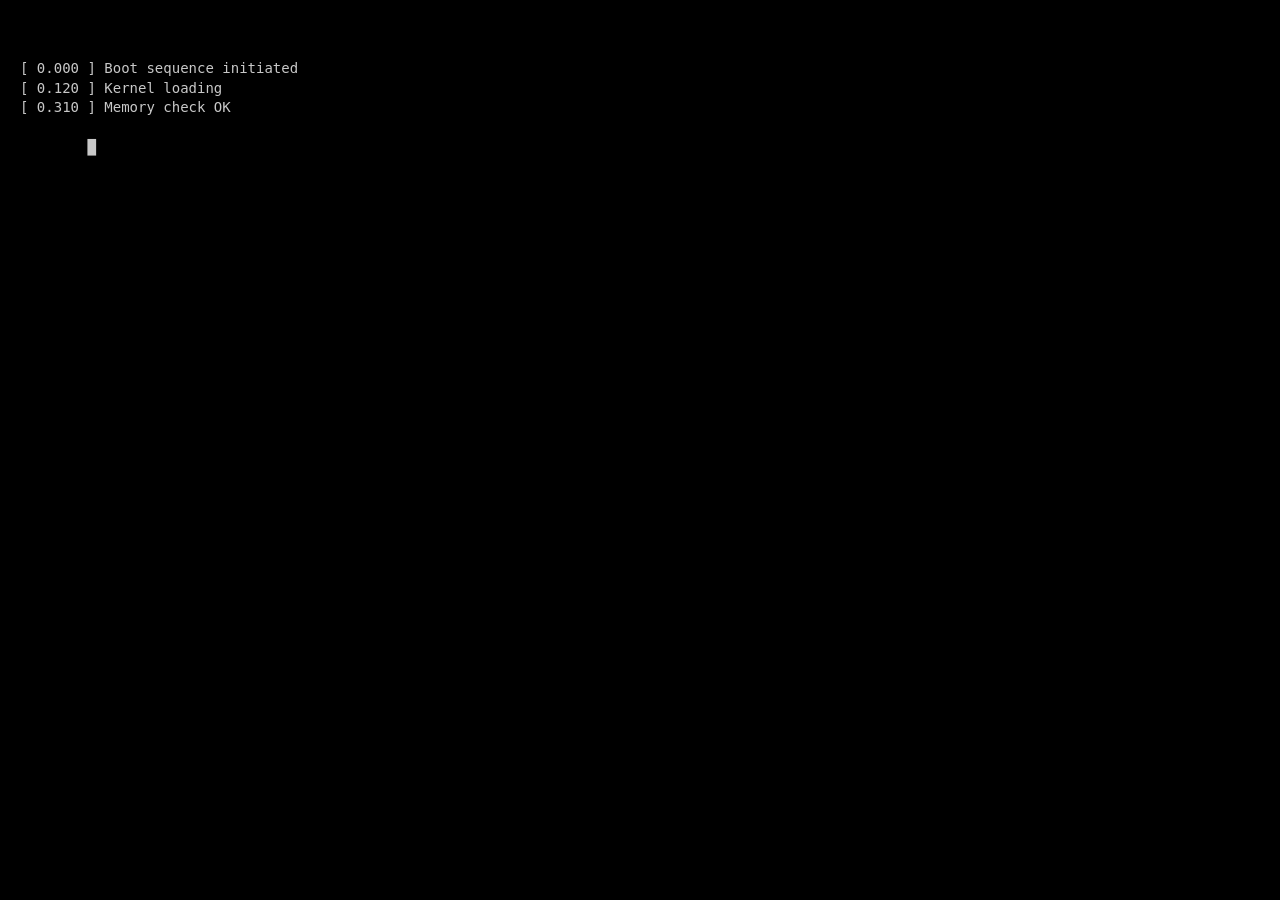
<file: Sito15maggio/index.html>
<!DOCTYPE html>
<html lang="it">
<head>
    <meta charset="UTF-8">
    <meta name="viewport" content="width=device-width, initial-scale=1.0">

    <title>Boot Terminal</title>

    <link rel="stylesheet" href="style.css">
</head>

<body>

    <div id="boot-screen">
        <div id="terminal-text"></div>
        <span id="cursor">█</span>
    </div>

    

    <script src="script.js"></script>

</body>
</html>
</file>
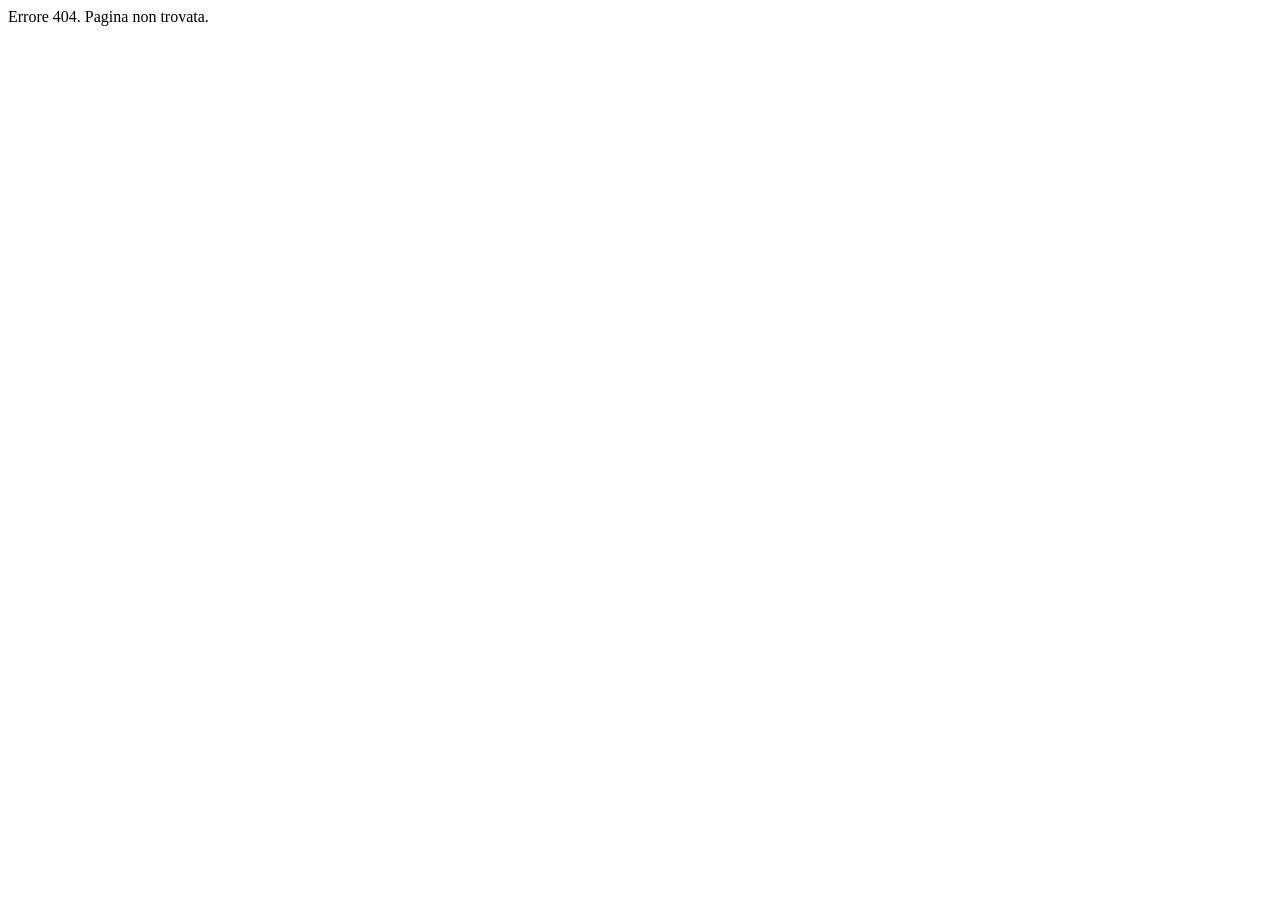
<file: Sito15maggio/errore.html>
<!DOCTYPE html>
<html lang="en">
<head>
    <meta charset="UTF-8">
    <meta name="viewport" content="width=device-width, initial-scale=1.0">
    <title>ERROR 404</title>
</head>
<body>
    Errore 404. Pagina non trovata.
</body>
</html>
</file>
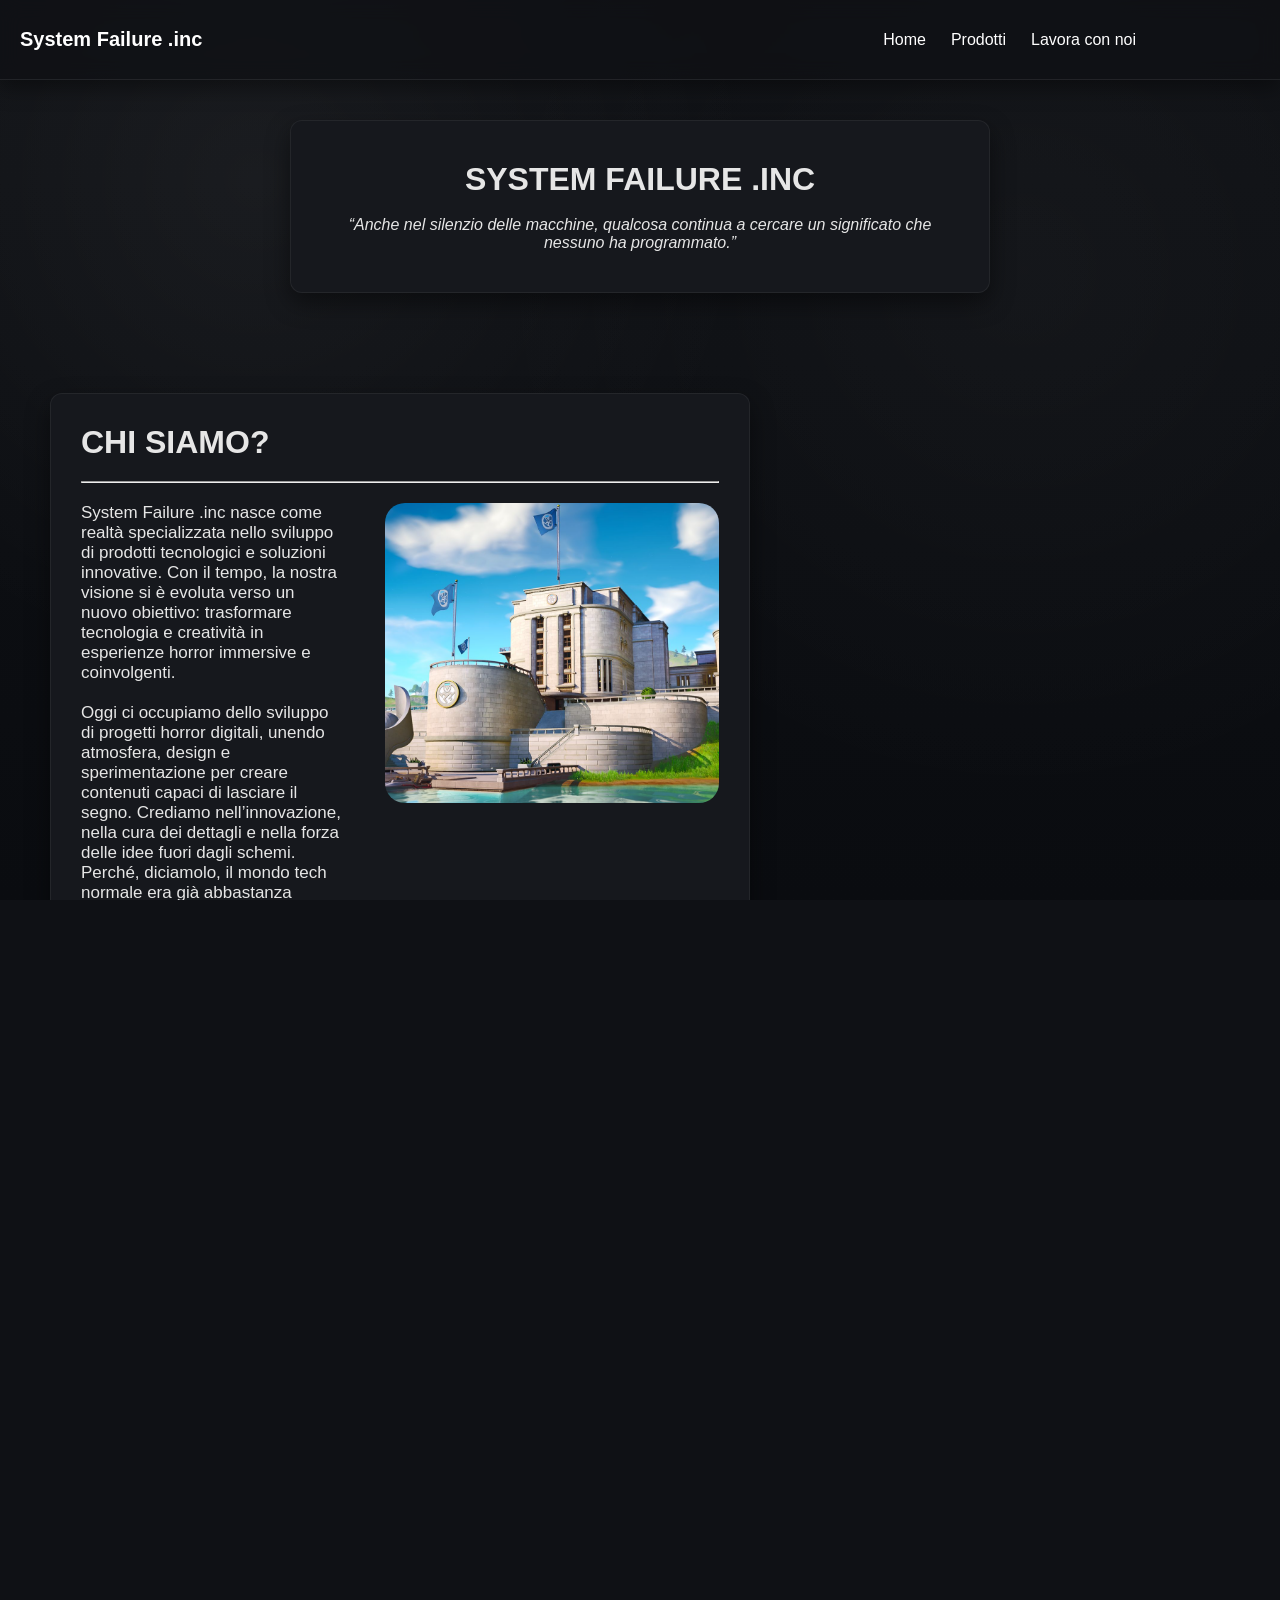
<file: Sito15maggio/home.html>
<!DOCTYPE html>
<html lang="it">
<head>
    <meta charset="UTF-8">
    <title>System Failure - Home</title>

    <link rel="stylesheet" href="style2.css">
</head>

<body>

<!-- NAVBAR -->
  <nav class="navbar">
    <div class="logo">System Failure .inc</div>

    <ul class="nav-links">
      <li><a href="">Home</a></li>
      <li><a href="#prodotti">Prodotti</a></li>
      <li><a href="lavoraconnoi.html">Lavora con noi</a></li>
    </ul>
  </nav>




<main>
    <div class="card-titolo"> 
        <h1>SYSTEM FAILURE .INC</h1> <br>
    <i>“Anche nel silenzio delle macchine, qualcosa continua a cercare un significato che nessuno ha programmato.”</i>
    </div>



    <div class="card">
        <h1>CHI SIAMO?</h1>
        <hr>
        <div class="ordina">
        <p>
System Failure .inc nasce come realtà specializzata nello sviluppo di prodotti tecnologici e soluzioni innovative. Con il tempo, la nostra visione si è evoluta verso un nuovo obiettivo: trasformare tecnologia e creatività in esperienze horror immersive e coinvolgenti.
<br><br>Oggi ci occupiamo dello sviluppo di progetti horror digitali, unendo atmosfera, design e sperimentazione per creare contenuti capaci di lasciare il segno. Crediamo nell’innovazione, nella cura dei dettagli e nella forza delle idee fuori dagli schemi. Perché, diciamolo, il mondo tech normale era già abbastanza inquietante di suo.</p>
    <img src="Sede.png">
</div>
</div>


<div class="cardd-reverse">
        <h1>GLITCH REALITY</h1>
        <hr>
        <div class="ordinaa">
         <img src="glitch.jpg"><p>
Non facciamo semplici esperienze horror: rompiamo la distinzione tra gioco e realtà. Ogni progetto di System Failure .inc è pensato come un “errore nel sistema”, un’interferenza che si infiltra tra schermo, suono e percezione. Messaggi che sembrano scritti per qualcun altro, ambienti che cambiano quando non li stai guardando, storie che non seguono mai una sola versione dei fatti.
<br><br>
Non è solo atmosfera: è interazione che non ti lascia mai davvero fuori. Quando pensi di aver capito cosa sta succedendo, il sistema ha già cambiato le regole.
        </p>
   
</div>
</div>



  <div class="card-titolo"> 
        <h1>PRODOTTI</h1> <br>
    I nostri prodotti sono frutto di anni di lavoro, dal mondo tech a quello... dell'horror.
        </p>
  </div>


<section id="prodotti">
  <div class="contenitore">
    <div class="showroom"><h2>Prodotti "TECH"</h2>
    <hr>
    <p>Tecnologia, sperimentazione e creatività si fondono per dare vita a prodotti fuori dagli schemi. Sviluppiamo sistemi, software ed esperienze digitali pensati per sorprendere, innovare e spingere oltre i limiti del normale utilizzo tecnologico. Perché un semplice programma può funzionare. Ma qualcosa di davvero memorabile deve anche lasciare una sensazione strana addosso.</p>
<img src="Tech-icon.jpg">
<div class="cont_scopri">
    <div class="scopri">
      <a href="tech.html">VISITA 🔎</a></div></div>
</div>


    <div class="showroom"><h2>Prodotti "HORROR"</h2><hr>
    <p>Le nostre esperienze horror non si limitano a spaventare: sono progettate per confondere, coinvolgere e lasciare il segno. Ambientazioni disturbanti, segnali corrotti, storie nascoste e dettagli che cambiano sotto gli occhi del giocatore trasformano ogni progetto in qualcosa di vivo.<br> Non sai mai cosa sia reale, e spesso è proprio questo il problema.</p>
    <img src="horror1.jpg">
    
    <div class="cont_scopri">
    <div class="scopri">
      <a href="horror.html">VISITA 🔎</a></div></div>
</div>
  </div>

    </section>
</main>

<footer class="footer">
  <div class="footer-content">
    <p>📧 info@systemfailure.com</p>
    <p>📞 +39 123 456 7890</p>
    <p>📍 Milan, Italy</p>
  </div>
</footer>

<!-- GLITCH FRAME -->
<div id="edge-glitch">
    <div class="edge top"></div>
    <div class="edge bottom"></div>
    <div class="edge left"></div>
    <div class="edge right"></div>
</div>

<script src="script2.js"></script>

</body>
</html>
</file>
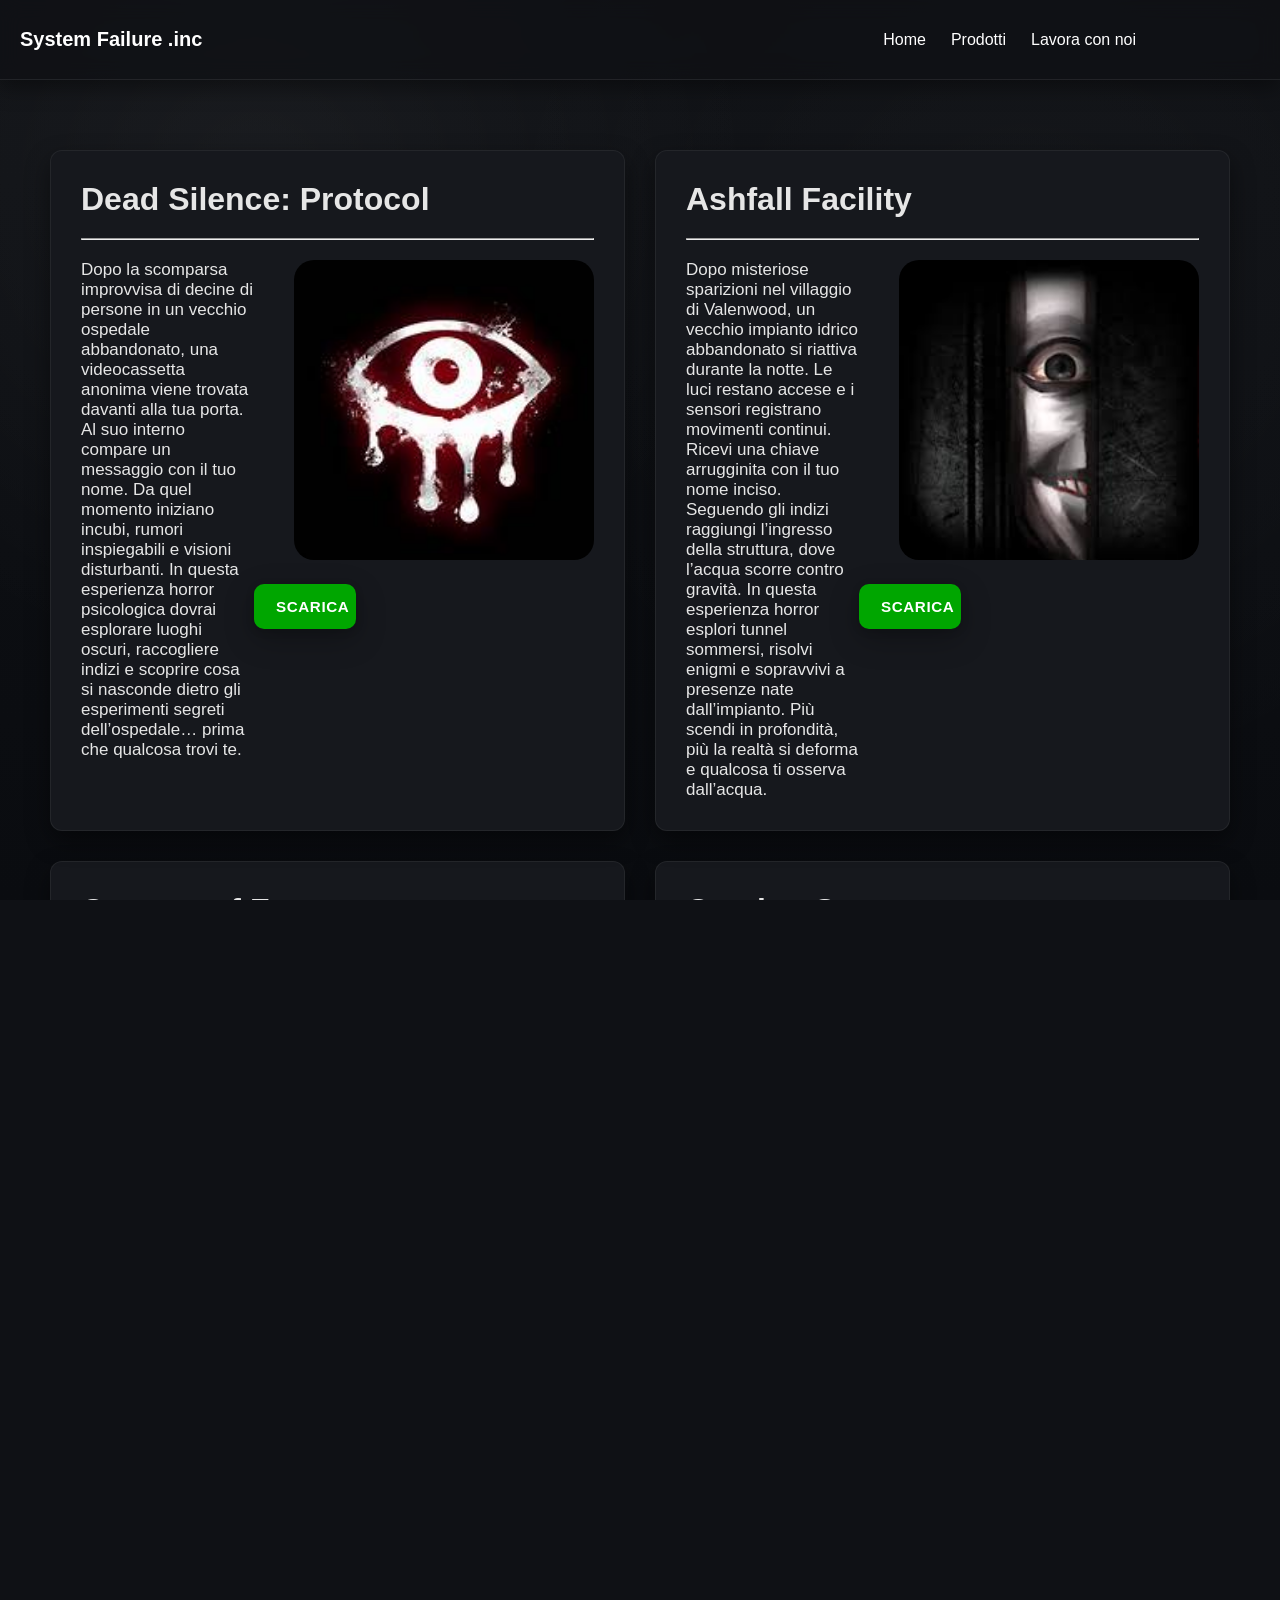
<file: Sito15maggio/horror.html>
<!DOCTYPE html>
<html lang="it">
<head>
    <meta charset="UTF-8">
    <title>System Failure - Horror</title>

    <link rel="stylesheet" href="style2.css">
</head>

<body>

<!-- NAVBAR -->
  <nav class="navbar">
    <div class="logo">System Failure .inc</div>

    <ul class="nav-links">
      <li><a href="home.html">Home</a></li>
      <li><a href="">Prodotti</a></li>
      <li><a href="lavoraconnoi.html">Lavora con noi</a></li>
    </ul>
  </nav>




<main>
   <div class="contenitorehorror">

  <div class="cardhorror">
    <h1>Dead Silence: Protocol</h1>
    <hr>
    <div class="ordina">
      <p>
Dopo la scomparsa improvvisa di decine di persone in un vecchio ospedale abbandonato, una videocassetta anonima viene trovata davanti alla tua porta. Al suo interno compare un messaggio con il tuo nome. Da quel momento iniziano incubi, rumori inspiegabili e visioni disturbanti. In questa esperienza horror psicologica dovrai esplorare luoghi oscuri, raccogliere indizi e scoprire cosa si nasconde dietro gli esperimenti segreti dell’ospedale… prima che qualcosa trovi te.
      </p>

      <div class="contieneblock">
        <img src="horror1.jpg">
        <div class="scopriscarica">
          <a href="errore.html">SCARICA</a>
        </div>
      </div>
    </div>
  </div>

  <div class="cardhorror">
    <h1>Ashfall Facility</h1>
    <hr>
    <div class="ordina">
      <p>
Dopo misteriose sparizioni nel villaggio di Valenwood, un vecchio impianto idrico abbandonato si riattiva durante la notte. Le luci restano accese e i sensori registrano movimenti continui. Ricevi una chiave arrugginita con il tuo nome inciso. Seguendo gli indizi raggiungi l’ingresso della struttura, dove l’acqua scorre contro gravità. In questa esperienza horror esplori tunnel sommersi, risolvi enigmi e sopravvivi a presenze nate dall’impianto. Più scendi in profondità, più la realtà si deforma e qualcosa ti osserva dall’acqua.
      </p>

      <div class="contieneblock">
        <img src="horror2.jpg">
        <div class="scopriscarica">
          <a href="errore.html">SCARICA</a>
        </div>
      </div>
    </div>
  </div>

  <div class="cardhorror">
    <h1>Cursent of Fear</h1>
    <hr>
    <div class="ordina">
      <p>
Dopo una serie di anomalie sismiche nella zona industriale di Blackridge, una vecchia struttura di ricerca sotterranea viene improvvisamente riattivata senza alcuna autorizzazione. Le autorità negano la sua esistenza, ma i segnali radio locali iniziano a trasmettere richieste d’aiuto distorte.

In questa esperienza horror dovrai esplorare livelli sotterranei contaminati, decifrare registri abbandonati e sopravvivere a entità generate da un esperimento mai concluso. Più scendi, più capisci che la struttura non è stata riattivata… ma risvegliata.
      </p>

      <div class="contieneblock">
        <img src="horror3.jpg">
        <div class="scopriscarica">
          <a href="errore.html">SCARICA</a>
        </div>
      </div>
    </div>
  </div>

  <div class="cardhorror">
    <h1>Coming Soon</h1>
    <hr>
    <div class="ordina">
      <p>
Gioco presto in arrivo nel 2054, tieniti pronto...
      </p>

      <div class="contieneblock">
        <img src="horro4.jpg">
        
      </div>
    </div>
  </div>

</div>

</main>

<footer class="footer">
  <div class="footer-content">
    <p>📧 info@systemfailure.com</p>
    <p>📞 +39 123 456 7890</p>
    <p>📍 Milan, Italy</p>
  </div>
</footer>
<!-- GLITCH FRAME -->
<div id="edge-glitch">
    <div class="edge top"></div>
    <div class="edge bottom"></div>
    <div class="edge left"></div>
    <div class="edge right"></div>
</div>

<script src="script2.js"></script>

</body>
</html>
</file>
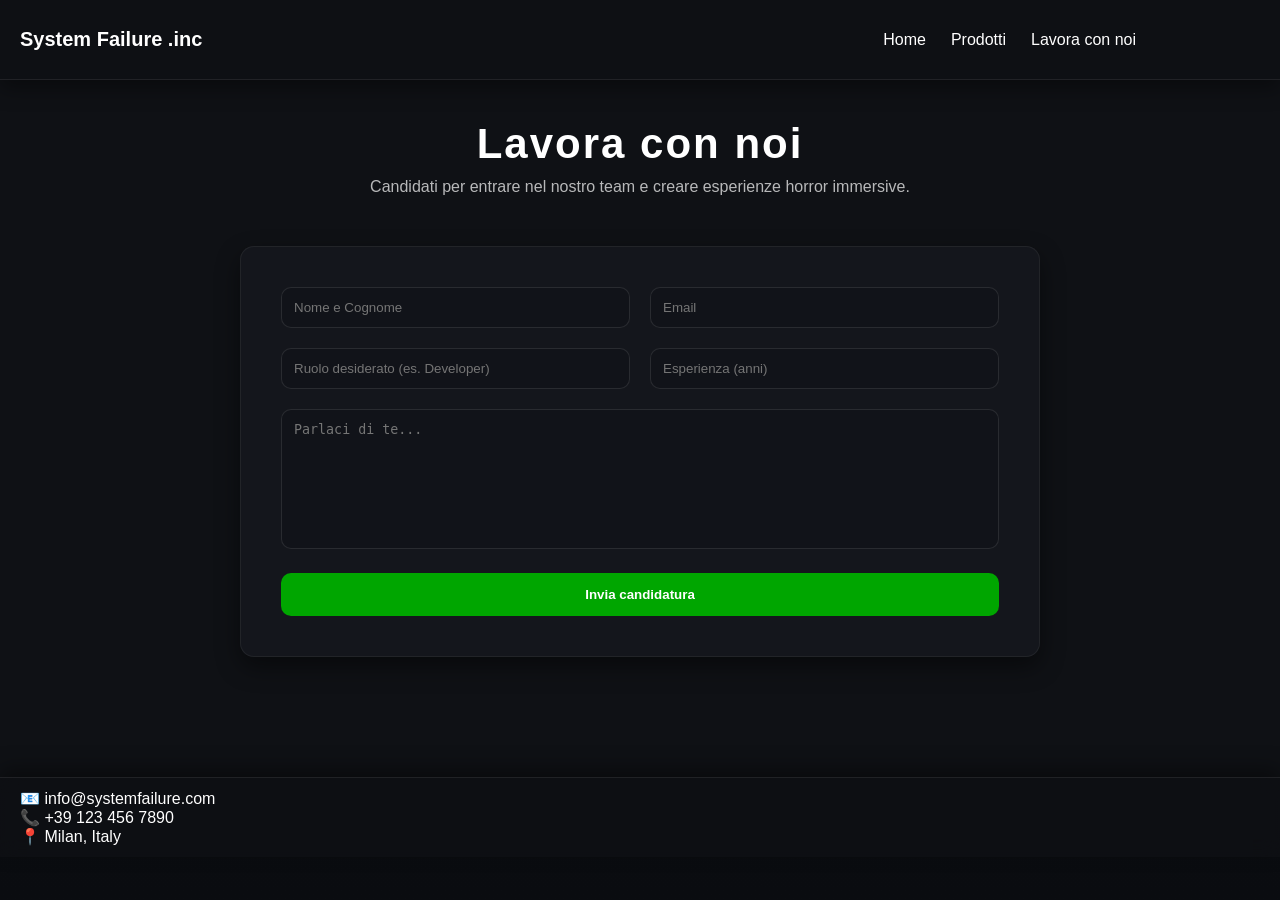
<file: Sito15maggio/lavoraconnoi.html>
<!DOCTYPE html>
<html lang="it">
<head>
    <meta charset="UTF-8">
    <title>Lavora con noi</title>

    <link rel="stylesheet" href="style2.css">
</head>

<body>

<!-- NAVBAR -->
  <nav class="navbar">
    <div class="logo">System Failure .inc</div>

    <ul class="nav-links">
      <li><a href="home.html">Home</a></li>
      <li><a href="home.html#prodotti">Prodotti</a></li>
      <li><a href="">Lavora con noi</a></li>
    </ul>
  </nav>




<main>
    <section class="jobs">

  <div class="jobs-hero">
    <h1>Lavora con noi</h1>
    <p>Candidati per entrare nel nostro team e creare esperienze horror immersive.</p>
  </div>

  <form class="job-form">

    <div class="row">
      <input type="text" placeholder="Nome e Cognome" required>
      <input type="email" placeholder="Email" required>
    </div>

    <div class="row">
      <input type="text" placeholder="Ruolo desiderato (es. Developer)" required>
      <input type="text" placeholder="Esperienza (anni)" required>
    </div>

    <textarea placeholder="Parlaci di te..." required></textarea>

    <button type="submit">Invia candidatura</button>

  </form>

</section>
</section>
</main>

<footer class="footer">
  <div class="footer-content">
    <p>📧 info@systemfailure.com</p>
    <p>📞 +39 123 456 7890</p>
    <p>📍 Milan, Italy</p>
  </div>
</footer>

<!-- GLITCH FRAME -->
<div id="edge-glitch">
    <div class="edge top"></div>
    <div class="edge bottom"></div>
    <div class="edge left"></div>
    <div class="edge right"></div>
</div>

<script src="script2.js"></script>

</body>
</html>
</file>
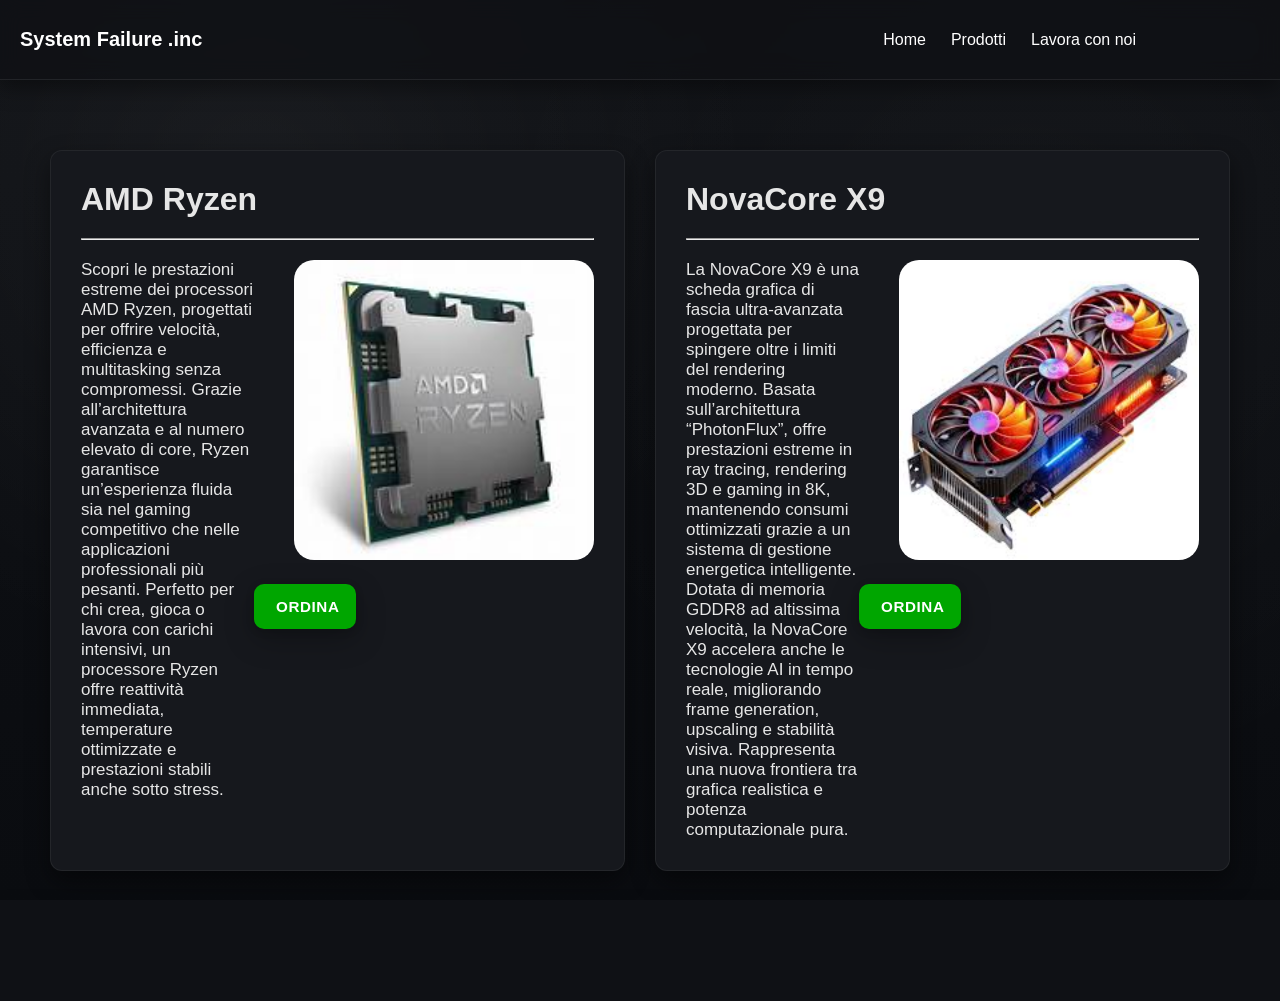
<file: Sito15maggio/tech.html>
<!DOCTYPE html>
<html lang="it">
<head>
    <meta charset="UTF-8">
    <title>System Failure - Tech</title>

    <link rel="stylesheet" href="style2.css">
</head>

<body>

<!-- NAVBAR -->
  <nav class="navbar">
    <div class="logo">System Failure .inc</div>

    <ul class="nav-links">
      <li><a href="home.html">Home</a></li>
      <li><a href="">Prodotti</a></li>
      <li><a href="lavoraconnoi.html">Lavora con noi</a></li>
    </ul>
  </nav>




<main>
   <div class="contenitorehorror">

  <div class="cardhorror">
    <h1>AMD Ryzen</h1>
    <hr>
    <div class="ordina">
      <p>
Scopri le prestazioni estreme dei processori AMD Ryzen, progettati per offrire velocità, efficienza e multitasking senza compromessi. Grazie all’architettura avanzata e al numero elevato di core, Ryzen garantisce un’esperienza fluida sia nel gaming competitivo che nelle applicazioni professionali più pesanti.
Perfetto per chi crea, gioca o lavora con carichi intensivi, un processore Ryzen offre reattività immediata, temperature ottimizzate e prestazioni stabili anche sotto stress. 
      </p>

      <div class="contieneblock">
        <img src="Tech-icon.jpg">
        <div class="scopriscarica">
          <a href="errore.html">ORDINA</a>
        </div>
      </div>
    </div>
  </div>

  <div class="cardhorror">
    <h1>NovaCore X9</h1>
    <hr>
    <div class="ordina">
      <p>
La NovaCore X9 è una scheda grafica di fascia ultra-avanzata progettata per spingere oltre i limiti del rendering moderno. Basata sull’architettura “PhotonFlux”, offre prestazioni estreme in ray tracing, rendering 3D e gaming in 8K, mantenendo consumi ottimizzati grazie a un sistema di gestione energetica intelligente.

Dotata di memoria GDDR8 ad altissima velocità, la NovaCore X9 accelera anche le tecnologie AI in tempo reale, migliorando frame generation, upscaling e stabilità visiva. Rappresenta una nuova frontiera tra grafica realistica e potenza computazionale pura.
      </p>

      <div class="contieneblock">
        <img src="tech2.jpg">
        <div class="scopriscarica">
          <a href="errore.html">ORDINA</a>
        </div>
      </div>
    </div>
  </div>

 
</main>

<footer class="footer">
  <div class="footer-content">
    <p>📧 info@systemfailure.com</p>
    <p>📞 +39 123 456 7890</p>
    <p>📍 Milan, Italy</p>
  </div>
</footer>

<!-- GLITCH FRAME -->
<div id="edge-glitch">
    <div class="edge top"></div>
    <div class="edge bottom"></div>
    <div class="edge left"></div>
    <div class="edge right"></div>
</div>

<script src="script2.js"></script>

</body>
</html>
</file>
<file: Sito15maggio/style.css>
/* ====================================
   TERMINAL BOOT STYLE
==================================== */

body {
    margin: 0;
    background: black;
    color: #c8c8c8;
    font-family: monospace;
    overflow: hidden;
}

/* container boot */

#boot-screen {
    position: fixed;
    inset: 0;
    padding: 20px;
    font-size: 14px;
    line-height: 1.4;
    white-space: pre-wrap;
}

/* testo terminale */

#terminal-text {
    display: flex;
    flex-direction: column;
}

/* ------------------------------------
   BLACK SCREEN TRANSITION
------------------------------------ */

#black-screen {
    position: fixed;
    inset: 0;
    background: black;
    z-index: 9999;
}

/* ------------------------------------
   GLITCH FLASH OVERLAY
------------------------------------ */

#glitch-screen {
    position: fixed;
    inset: 0;
    background: black;

    display: flex;
    justify-content: center;
    align-items: center;

    font-size: 40px;
    font-weight: bold;
    font-family: monospace;
    color: white;

    z-index: 10000;

    will-change: transform, opacity, filter;
}
</file>
<file: Sito15maggio/style2.css>
body {
    margin: 0; /* elimina lo spazio bianco attorno alla pagina */
    height: 100vh; /* altezza pari alla viewport */
    font-family: Arial, sans-serif; /* font base semplice e leggibile */ 
 background-color: #0f1115;
 background-image:
        radial-gradient(circle at 20% 20%, rgba(255,255,255,0.05), transparent 40%),
        radial-gradient(circle at 80% 30%, rgba(255,255,255,0.03), transparent 45%),
        linear-gradient(to bottom, #0f1115, #0a0c10);
        
   min-height: 100vh;
}




html, body {
  width: 100%;
  min-height: 100%;

  overflow-y: auto;
  
  scroll-behavior: smooth;

}




/* container generale overlay che non interferisce con click */
#edge-glitch {
    position: fixed; /* resta fisso sopra tutto */
    inset: 0; /* top:0 right:0 bottom:0 left:0 */
pointer-events: none; /* non blocca interazioni utente */
z-index: 9999; /* sopra ogni elemento della pagina */
}



.edge {
    position: fixed;
    background: transparent; /* di default invisibili */
}



.edge.top {
    top: 0;
    left: 0;
    width: 100%;
    height: 14px;
}



.edge.bottom {
    bottom: 0;
    left: 0;
    width: 100%;
    height: 14px;
}


.edge.left {
    top: 0;
    left: 0;
    width: 14px;
    height: 100%;
}



.edge.right {
    top: 0;
    right: 0;
    width: 14px;
    height: 100%;
}



* {
    margin: 0;
    padding: 0;
    box-sizing: border-box; /* include padding e border nelle dimensioni */
}




.navbar {
    position: fixed; /* resta sempre visibile in alto */
    top: 0;
    width: 100%;
    height: 80px;
    display: flex; /* layout orizzontale */
    align-items: center; /* centra verticalmente */
    padding: 0 20px;
    background: rgba(15, 17, 21, 0.75);
    backdrop-filter: blur(10px);
    -webkit-backdrop-filter: blur(10px); /* effetto vetro scuro */
    border-bottom: 1px solid rgba(255, 255, 255, 0.08); /* linea separatrice sottile */
box-shadow: 0 8px 20px rgba(0, 0, 0, 0.4);
z-index: 1000;
}





.logo {
    color: white;
    font-size: 20px;
    font-weight: bold;
}





.nav-links {
    list-style: none; /* rimuove i pallini */
display: flex; /* disposizione orizzontale */
gap: 25px; /* spazio tra i link */
margin-left: auto; /* spinge il blocco a destra */
margin-right: 10%; /* evita attaccamento al bordo */
}



.nav-links a {
    text-decoration: none; /* niente sottolineatura */

    color: white;

    transition: 0.2s; /* animazione morbida hover */
}



.nav-links a:hover {
    color: #00bcd4; 
}



.card {
  margin-left: 50px;
  margin-top: 100px;
  width: 80%;
  max-width: 700px;

  background: #16181d;
  border: 1px solid rgba(255,255,255,0.06);
  border-radius: 12px;
  padding: 30px;

  color: #e6e6e6;

  box-shadow: 0 10px 25px rgba(0,0,0,0.45);
  backdrop-filter: blur(6px);
  -webkit-backdrop-filter: blur(6px);

  transition: transform 0.2s ease, box-shadow 0.2s ease, opacity 0.6s ease;

  opacity: 0;
  transform: translateY(40px);
}



.card:hover {
  transform: translateY(-4px);
  box-shadow: 0 14px 35px rgba(0,0,0,0.6);
}




.card h2 {
  margin-bottom: 10px;
  font-size: 18px;
}

.card p {
    font-family: 'Gill Sans', 'Gill Sans MT', Calibri, 'Trebuchet MS', sans-serif;
font-size: 17px;
}


.card-titolo {
  margin: 120px auto 0 auto;
  width: 80%;
  max-width: 700px;

  background: #16181d;
  border: 1px solid rgba(255,255,255,0.06);
  border-radius: 12px;
  padding: 40px;

  color: #e6e6e6;

  box-shadow: 0 10px 25px rgba(0,0,0,0.45);
  backdrop-filter: blur(6px);
  -webkit-backdrop-filter: blur(6px);

  text-align: center;

  
  opacity: 1;
  transform: none;
}




.card.show {
  opacity: 1;
  transform: translateY(0);
}


.ordina{
    
    display: flex;
}

.ordina img{
    height: 300px;
    border-radius: 20px;
    margin-left: 40px;
}


hr{
    margin-top: 20px;
    margin-bottom: 20px;
}



.ordinaa{
    
    display: flex;
}

.ordinaa img{
    height: 300px;
    border-radius: 20px;
    margin-right: 40px;
}


.cardd-reverse {
  margin-left: auto;
margin-right: 50px;
  margin-top: 100px;
  width: 80%;
  max-width: 700px;

  background: #16181d;
  border: 1px solid rgba(255,255,255,0.06);
  border-radius: 12px;
  padding: 30px;

  color: #e6e6e6;

  box-shadow: 0 10px 25px rgba(0,0,0,0.45);
  backdrop-filter: blur(6px);
  -webkit-backdrop-filter: blur(6px);

  transition: transform 0.2s ease, box-shadow 0.2s ease, opacity 0.6s ease;

  opacity: 0;
  transform: translateY(40px);
}



.cardd-reverse:hover {
  transform: translateY(-4px);
  box-shadow: 0 14px 35px rgba(0,0,0,0.6);
}




.cardd-reverse h2 {
  margin-bottom: 10px;
  font-size: 18px;
}

.cardd-reverse p {
    font-family: 'Gill Sans', 'Gill Sans MT', Calibri, 'Trebuchet MS', sans-serif;
font-size: 17px;
}


.cardd-reverse.show {
  opacity: 1;
  transform: translateY(0);
}



.showroom {
  margin-left: 50px;
  margin-top: 100px;
  width: 80%;
  max-width: 700px;
display: block;
  background: #16181d;
  border: 1px solid rgba(255,255,255,0.06);
  border-radius: 12px;
  padding: 30px;
text-align: center;
  color: #e6e6e6;

  box-shadow: 0 10px 25px rgba(0,0,0,0.45);
  backdrop-filter: blur(6px);
  -webkit-backdrop-filter: blur(6px);

  transition: transform 0.2s ease, box-shadow 0.2s ease, opacity 0.6s ease;

  opacity: 0;
  transform: translateY(40px);
}



.showroom:hover {
  transform: translateY(-4px);
  box-shadow: 0 14px 35px rgba(0,0,0,0.6);
}




.showroom h2 {
  margin-bottom: 10px;
  font-size: 24px;
}

.showroom p {
    
    font-family: 'Gill Sans', 'Gill Sans MT', Calibri, 'Trebuchet MS', sans-serif;
font-size: 17px;
}


.showroom.show {
  opacity: 1;
  transform: translateY(0);
}

.showroom img{
    height: 300px;
    border-radius: 20px;
    margin-top: 40px;
}


.contenitore
{
    display: flex;
    margin-bottom: 20px;
}



.cont_scopri{
justify-content: center;
display: flex;
margin-top: 20px;
}


.scopri {
  background: rgb(0, 166, 0);
  color: white;
  border: none;
  border-radius: 10px;
  width: 20%;
  padding: 14px 22px;
  font-size: 0.95rem;
  font-weight: 600;
  letter-spacing: 0.6px;
  box-shadow:
    0 10px 30px rgba(0, 0, 0, 0.25),
    0 2px 8px rgba(0, 0, 0, 0.15);
  transition:
    transform 0.2s ease,
    box-shadow 0.2s ease,
    background 0.2s ease;
  cursor: pointer;
  margin-top: 20px;
}

.scopri a{
  text-decoration: none;
  color: white;
  font-family:'Segoe UI', Tahoma, Geneva, Verdana, sans-serif;
}

.scopri:hover {
  transform: translateY(-3px);

  box-shadow:
    0 14px 36px rgba(0, 166, 0, 0.35),
    0 4px 12px rgba(0, 0, 0, 0.2);
}

.scopri:active {
  transform: scale(0.98);
}


.contieneblock
{
  display: block;
}


.scopriscarica {
  background: rgb(0, 166, 0);
  color: white;
  border: none;
  border-radius: 10px;
  width: 30%;
  padding: 14px 22px;
  font-size: 0.95rem;
  font-weight: 600;
  letter-spacing: 0.6px;
  box-shadow:
    0 10px 30px rgba(0, 0, 0, 0.25),
    0 2px 8px rgba(0, 0, 0, 0.15);
  transition:
    transform 0.2s ease,
    box-shadow 0.2s ease,
    background 0.2s ease;
  cursor: pointer;
  margin-top: 20px;
  text-align: center;
}

.scopriscarica a{
  text-decoration: none;
  color: white;
  font-family:'Segoe UI', Tahoma, Geneva, Verdana, sans-serif;
}

.scopriscarica:hover {
  transform: translateY(-3px);

  box-shadow:
    0 14px 36px rgba(0, 166, 0, 0.35),
    0 4px 12px rgba(0, 0, 0, 0.2);
}

.scopriscarica:active {
  transform: scale(0.98);
}

.contenitorehorror {
  margin-top: 100px;
  display: grid;
  grid-template-columns: repeat(2, 1fr);
  gap: 30px;
  padding: 50px;
}


.cardhorror {
  width: 100%;
  max-width: 700px;
  margin: 0;

  background: #16181d;
  border: 1px solid rgba(255,255,255,0.06);
  border-radius: 12px;
  padding: 30px;

  color: #e6e6e6;

  box-shadow: 0 10px 25px rgba(0,0,0,0.45);

  transition: transform 0.2s ease, box-shadow 0.2s ease;
}




.cardhorror:hover {
  transform: translateY(-4px);
  box-shadow: 0 14px 35px rgba(0,0,0,0.6);
}







.cardhorror h2 {
  margin-bottom: 10px;
  font-size: 18px;
}

.cardhorror p {
    font-family: 'Gill Sans', 'Gill Sans MT', Calibri, 'Trebuchet MS', sans-serif;
font-size: 17px;
}





.cardhorror.show {
  opacity: 1;
  transform: translateY(0);
}


.footer {
  position: relative;
  width: 100%;
  height: 80px;

  display: flex;
  align-items: center;

  padding: 0 20px;

  background: rgba(15, 17, 21, 0.75);
  backdrop-filter: blur(10px);
  -webkit-backdrop-filter: blur(10px);

  border-top: 1px solid rgba(255, 255, 255, 0.08);

  box-shadow: 0 -8px 20px rgba(0, 0, 0, 0.4);

  color: white;
}


.jobs {
  padding: 120px 50px;
  background: #0f1115;
  color: white;
  font-family: Arial, sans-serif;
}

.jobs-hero {
  text-align: center;
  margin-bottom: 50px;
}

.jobs-hero h1 {
  font-size: 42px;
  letter-spacing: 2px;
}

.jobs-hero p {
  opacity: 0.7;
  margin-top: 10px;
}

.job-form {
  width: 100%;
  max-width: 800px;
  margin: auto;

  background: rgba(22, 24, 29, 0.9);
  border: 1px solid rgba(255,255,255,0.06);
  border-radius: 14px;

  padding: 40px;

  box-shadow: 0 10px 25px rgba(0,0,0,0.45);
  backdrop-filter: blur(6px);
}

.row {
  display: flex;
  gap: 20px;
  margin-bottom: 20px;
}

input, textarea {
  width: 100%;
  padding: 12px;

  border-radius: 10px;
  border: 1px solid rgba(255,255,255,0.1);

  background: #111319;
  color: white;

  outline: none;
}

textarea {
  height: 140px;
  resize: none;
  margin-bottom: 20px;
}

button {
  width: 100%;
  padding: 14px;

  background: rgb(0, 166, 0);
  color: white;

  border: none;
  border-radius: 10px;

  font-weight: bold;
  cursor: pointer;

  transition: 0.2s;
}

button:hover {
  transform: translateY(-3px);
}



/* =========================
   TABLET (max 1024px)
========================= */
@media (max-width: 1024px) {
  .contenitorehorror {
    grid-template-columns: 1fr;
    padding: 30px;
  }

  .card,
  .cardd-reverse,
  .showroom {
    width: 90%;
    margin-left: auto;
    margin-right: auto;
  }

  .ordina,
  .ordinaa,
  .contenitore {
    flex-direction: column;
    align-items: center;
  }

  .ordina img,
  .ordinaa img {
    margin: 20px 0 0 0;
    height: auto;
    width: 90%;
  }
}

/* =========================
   TELEFONI (max 768px)
========================= */
@media (max-width: 768px) {

  /* NAVBAR */
  .navbar {
    height: 65px;
    padding: 0 12px;
  }

  .logo {
    font-size: 16px;
  }

  .nav-links {
    gap: 12px;
    margin-right: 0;
    font-size: 14px;
  }

  /* CARD */
  .card,
  .cardd-reverse,
  .showroom {
    width: 95%;
    padding: 20px;
    margin-top: 80px;
  }

  .card-titolo {
    width: 95%;
    padding: 25px;
  }

  /* IMMAGINI */
  .ordina img,
  .ordinaa img,
  .showroom img {
    height: auto;
    width: 100%;
    border-radius: 14px;
    margin: 20px 0 0 0;
  }

  /* GRID HORROR */
  .contenitorehorror {
    grid-template-columns: 1fr;
    gap: 20px;
    padding: 20px;
  }

  /* BUTTONS */
  .scopri {
    width: 60%;
  }

  .scopriscarica {
    width: 80%;
  }

  /* JOB FORM */
  .row {
    flex-direction: column;
  }

  .jobs {
    padding: 100px 20px;
  }

  .jobs-hero h1 {
    font-size: 28px;
  }
}

/* =========================
   PICCOLI TELEFONI (max 480px)
========================= */
@media (max-width: 480px) {

  body {
    font-size: 14px;
  }

  .card h2,
  .cardd-reverse h2,
  .showroom h2 {
    font-size: 16px;
  }

  .card p,
  .cardd-reverse p,
  .showroom p {
    font-size: 14px;
  }

  .nav-links {
    font-size: 12px;
    gap: 8px;
  }

  .scopri {
    width: 80%;
  }

  .scopriscarica {
    width: 90%;
  }
}
</file>
